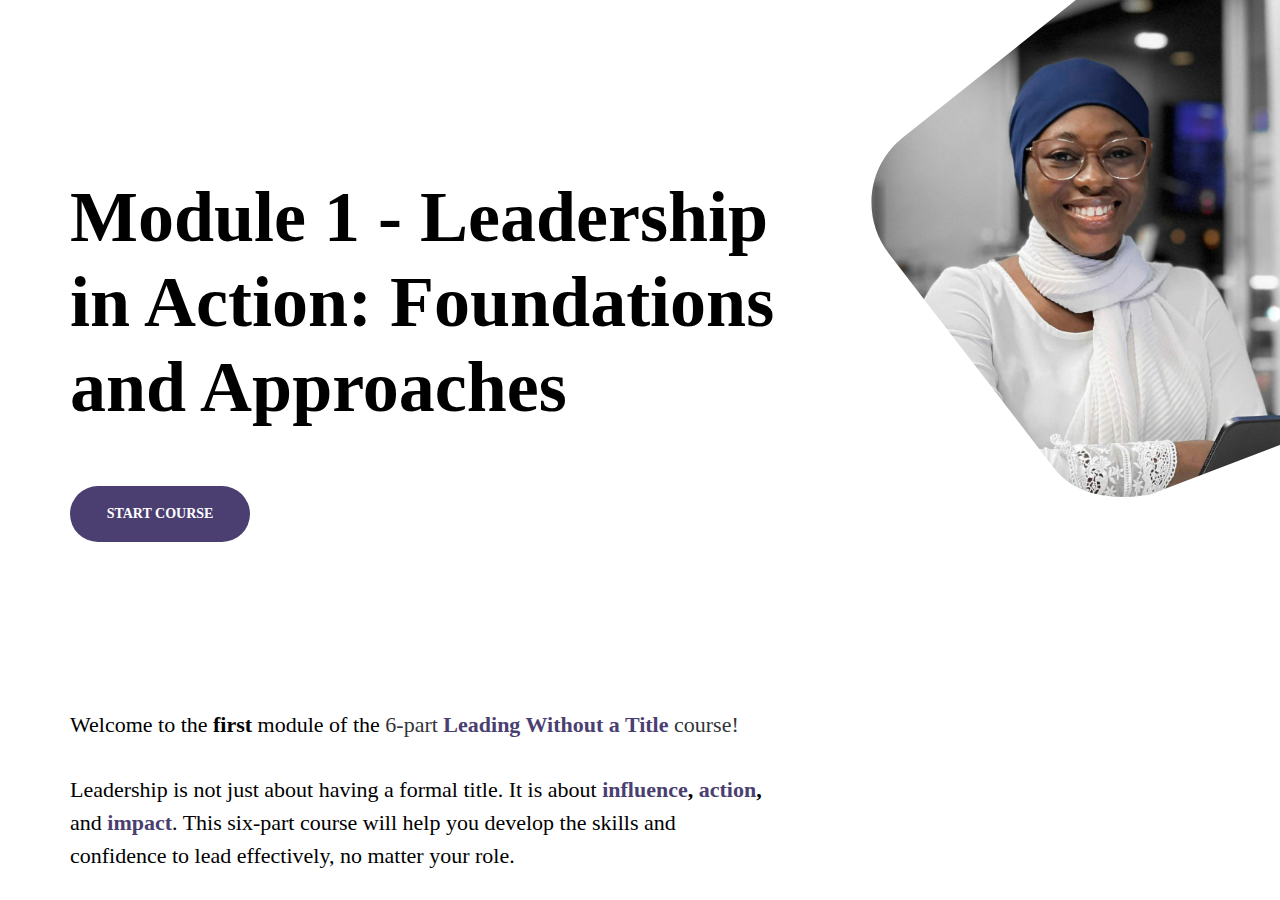
<file: index.html>
<!DOCTYPE html>
<html lang="en" class="">
  <head>
    <meta http-equiv="X-UA-Compatible" content="IE=edge,chrome=1">
    <meta name="viewport" content="width=device-width, initial-scale=1">
    <meta charset="utf-8">

    <title>Module 1 - Leadership in Action: Foundations and Approaches</title>

    <link type="text/css" rel="stylesheet" href="lib/icomoon.css">
    <script type="text/javascript" src="lib/player-0.0.11.min.js"></script>
    <script type="text/javascript" src="lib/lzwcompress.js"></script>

    <!-- Resize Hack -->
    <script type="text/javascript">
      window.resizeTo(screen.width, screen.height);
    </script>
    
    <!--[if lt IE 9]>
    <script src="//html5shiv.googlecode.com/svn/trunk/html5.js"></script>
    <![endif]-->

    <script id="__ENTRY__" type="application/json">
      {".js":["rise/f7de627e.js"]}
    </script>

    <script id="__REMOTE_ENTRIES__" type="application/json">
      {"mondrian":{".js":["mondrian/entry.js"]}}
    </script>

    <script>
      (function() {
        const jsonp = {}

        function loadModule(manifest) {
          const p = []

          if (manifest['.css'] != null) {
            for (var idx = 0; idx < manifest['.css'].length; idx++) {
              p.push(new Promise((resolve, reject) => {
                var link = document.createElement('link')
                link.onload = resolve
                link.onerror = reject
                link.rel = 'stylesheet'
                link.href = 'lib/' + manifest['.css'][idx]
                document.body.appendChild(link)
              }))
            }
          }

          if (manifest['.js'] != null) {
            for (var idx = 0; idx < manifest['.js'].length; idx++) {
              p.push(new Promise((resolve, reject) => {
                var script = document.createElement('script')
                script.onload = resolve
                script.onerror = reject
                script.src = 'lib/' + manifest['.js'][idx]
                document.body.appendChild(script)
              }))
            }
          }

          return Promise.all(p)
        }

        function deserialize(str) {
          const buffer = Uint8Array.from(atob(str), c => c.charCodeAt(0))
          const json = new TextDecoder().decode(buffer)
          const result = JSON.parse(json)
          return result
        }

        function __loadEntry() {
          return loadModule(JSON.parse(document.getElementById('__ENTRY__').textContent))
        }

        function __loadRemoteEntry(name) {
          const manifest = JSON.parse(document.getElementById('__REMOTE_ENTRIES__').textContent)
          if (manifest[name] == null) throw new Error(`Missing manifest for remote entry "${name}".`)
          return loadModule(manifest[name])
        }
        
        async function __loadJsonp(id, path) {
          try {
            return await new Promise((resolve, reject) => {
              try {
                jsonp[id] = resolve
                const script = document.createElement('script')
                script.onerror = reject
                script.src = `./${path}`
                document.head.appendChild(script)
              } catch (err) {
                reject(err)
              }
            })
          } finally {
            delete jsonp[id]
          }
        }

        function __resolveJsonp(id, data) {
          const resolve = jsonp[id]
          if (typeof resolve !== 'function') {
            throw new Error(`Could not load JSONP "${id}"`)
          }
          resolve(data)
        }

        async function __fetchCourse(name) {
          name = name == null ? window.i18n.default : name
          if (!window.i18n.available.includes(name)) {
            console.warn(`Could not load locale "${name}"`)
            name = window.i18n.available[0]
          }
          const encoded = await __loadJsonp(`course:${name}`, `locales/${name}.js`)
          const courseData = deserialize(encoded)
          return courseData
        }

        window.__loadEntry = __loadEntry
        window.__loadRemoteEntry = __loadRemoteEntry
        window.__loadJsonp = __loadJsonp
        window.__resolveJsonp = __resolveJsonp
        window.__fetchCourse = __fetchCourse
      })()
    </script>
  </head>
  <body>
    <div id="app"></div>
    <script type="text/javascript">
  (function(root) {
    window.i18n = {"available":["und"],"default":"und"};
    window.partnerContent = [];

    function isExport() {
      return true;
    }

    function resolvePath(path) {
      return ('assets/').concat(path);
    }

    function resolveFontPath(font) {
      return ('lib/fonts/').concat(font.key.split('/').reverse()[0]);
    }

    function fetchAvailableLocales() {
      return window.i18n
    }

    root.Runtime = {
      fetch: window.__fetchCourse,
      fetchAvailableLocales: fetchAvailableLocales,
      isExport: isExport,
      resolvePath: resolvePath,
      resolveFontPath: resolveFontPath
    };
  }(window));
</script>

    
    <script>__loadEntry()</script>
    
  </body>
</html>
</file>
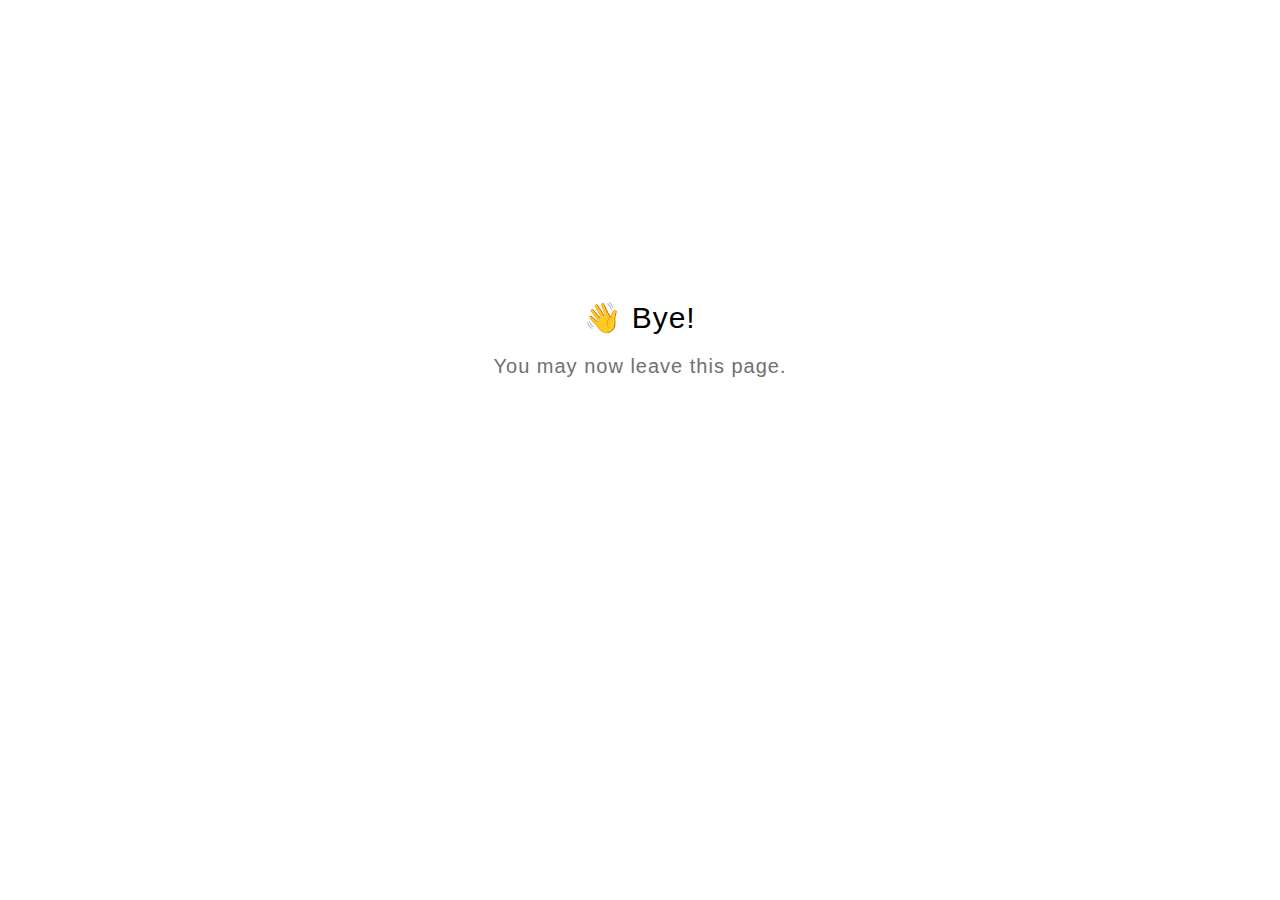
<file: goodbye.html>
<!DOCTYPE html>
<html lang="en">
  <head>
    <title>Goodbye</title>
    <meta charset="utf-8" lang="en">
    <style>
      html {
        font-size: 20px;
        font-family: 'lato', sans-serif;
        font-weight: lighter;
        letter-spacing: 0.05rem;
      }

      .goodbye-container {
        text-align: center;
        margin-top: 15rem;
      }

      .bye-message {
        font-size: 1.5rem;
      }

      .exit-text {
        color: #707070;
        margin-top: 1rem;
      }
    </style>
  </head>
  <body>
    <div class="goodbye-container">
      <div class="bye-message">👋 Bye!</div>
      <div class="exit-text">You may now leave this page.</div>
    </div>
  </body>
</html>
</file>
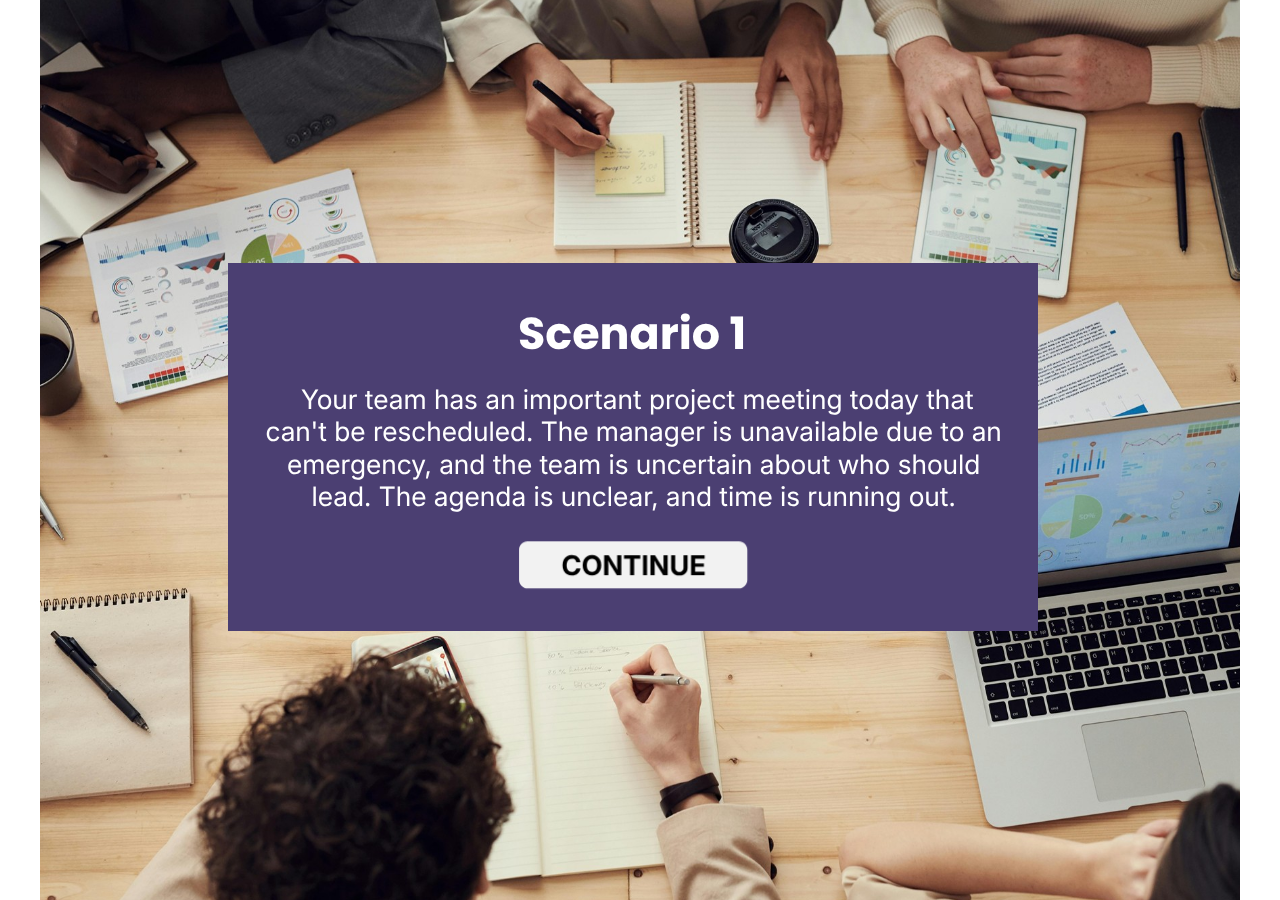
<file: assets/-Iqu2BkxGkBFpXe9/story.html>
﻿<!doctype html>
<html lang="en-US">
<head>
  <meta charset="utf-8">
  <!-- Created using Storyline 360 x64 - http://www.articulate.com  -->
  <!-- version: 3.98.34263.0 -->
  <title>Leading Without a Title</title>
  <meta http-equiv="x-ua-compatible" content="IE=edge"/>
  <meta name="viewport" content="width=device-width,initial-scale=1,user-scalable=no,shrink-to-fit=no,minimal-ui"/>
  <meta name="apple-mobile-web-app-capable" content="yes"/>
  <style>
    html, body { height: 100%; padding: 0; margin: 0 }
    #app { height: 100%; width: 100%; }
  </style>

  <script>
    window.DS = {};
    window.globals = {
      DATA_PATH_BASE: '',
      HAS_FRAME: true,
      HAS_SLIDE: true,

      lmsPresent: false,
      tinCanPresent: false,
      cmi5Present: false,
      aoSupport: false,
      scale: 'noscale',
      captureRc: false,
      browserSize: 'optimal',
      bgColor: '#282828',
      features: 'DropInAcc,DropInBase,DropInCore,DropInInteractions,DropInVideo,JsApiBasics,MathExpressions,MorphTransition,MultipleQuizTracking,SetFocusTrigger',
      themeName: 'unified',
      preloaderColor: '#FFFFFF',
      suppressAnalytics: false,
      productChannel: 'stable',
      publishSource: 'storyline',
      aid: 'aid|a585c140-93e9-4cd2-8749-9073a59e2662',
      cid: '4bf71d63-8cd8-4df7-b827-ae9e817a0441',
      playerVersion: '3.98.34263.0',
      publishTimestamp: '2025-04-04T08:11:20.9134601Z',
      maxIosVideoElements: 10,
      connectionSettings: { message: 'You%20are%20offline.%20Trying%20to%20reconnect...', useDarkTheme: false, mode: 'disabled' },
      hasFeature: function(feature) {
        return this.features.split(',').includes(feature);
      },
      
      parseParams: function(qs) {
        if (window.globals.parsedParams != null) {
          return window.globals.parsedParams;
        }
        qs = (qs || window.location.search.substr(1)).split('+').join(' ');
        var params = {},
            tokens,
            re = /[?&]?([^=]+)=([^&]*)/g;

        while (tokens = re.exec(qs)) {
          params[decodeURIComponent(tokens[1]).trim()] =
            decodeURIComponent(tokens[2]).trim();
        }
        window.globals.parsedParams = params;
        return params;
      }

    };
  </script>
  <script>
    var isIe11 = ('ActiveXObject' in window || window.MSBlobBuilder != null)
      && window.msCrypto != null && !window.ActiveXObject;
    if (isIe11) {
      window.globals.unsupportedBrowser = true;
      document.write(atob('[base64]'));
    }
  </script>

  <script>
    if (window.globals.hasFeature('NewAiCourseTranslation')) {
      
      
    }
  </script>

  
  <script>window.THREE = { };</script>
  
<meta name="robots" content="noindex, nofollow"></head>
<body style="background: #282828" class="cs-HTML theme-unified">
<script src="player-interface.js"></script>
  <script>!function(){var e,i=/iPhone/i,o=/iPod/i,n=/iPad/i,t=/\biOS-universal(?:.+)Mac\b/i,r=/\bAndroid(?:.+)Mobile\b/i,a=/Android/i,d=/(?:SD4930UR|\bSilk(?:.+)Mobile\b)/i,p=/Silk/i,l=/Windows Phone/i,u=/\bWindows(?:.+)ARM\b/i,b=/BlackBerry/i,s=/BB10/i,c=/Opera Mini/i,f=/\b(CriOS|Chrome)(?:.+)Mobile/i,h=/Mobile(?:.+)Firefox\b/i,v=function(e){return void 0!==e&&"MacIntel"===e.platform&&"number"==typeof e.maxTouchPoints&&e.maxTouchPoints>1&&"undefined"==typeof MSStream};e=function(e){var m={userAgent:"",platform:"",maxTouchPoints:0};e||"undefined"==typeof navigator?"string"==typeof e?m.userAgent=e:e&&e.userAgent&&(m={userAgent:e.userAgent,platform:e.platform,maxTouchPoints:e.maxTouchPoints||0}):m={userAgent:navigator.userAgent,platform:navigator.platform,maxTouchPoints:navigator.maxTouchPoints||0};var g=m.userAgent,y=g.split("[FBAN");void 0!==y[1]&&(g=y[0]),void 0!==(y=g.split("Twitter"))[1]&&(g=y[0]);var A=function(e){return function(i){return i.test(e)}}(g),w={apple:{phone:A(i)&&!A(l),ipod:A(o),tablet:!A(i)&&(A(n)||v(m))&&!A(l),universal:A(t),device:(A(i)||A(o)||A(n)||A(t)||v(m))&&!A(l)},amazon:{phone:A(d),tablet:!A(d)&&A(p),device:A(d)||A(p)},android:{phone:!A(l)&&A(d)||!A(l)&&A(r),tablet:!A(l)&&!A(d)&&!A(r)&&(A(p)||A(a)),device:!A(l)&&(A(d)||A(p)||A(r)||A(a))||A(/\bokhttp\b/i)},windows:{phone:A(l),tablet:A(u),device:A(l)||A(u)},other:{blackberry:A(b),blackberry10:A(s),opera:A(c),firefox:A(h),chrome:A(f),device:A(b)||A(s)||A(c)||A(h)||A(f)},any:!1,phone:!1,tablet:!1};return w.any=w.apple.device||w.android.device||w.windows.device||w.other.device,w.phone=w.apple.phone||w.android.phone||w.windows.phone,w.tablet=w.apple.tablet||w.android.tablet||w.windows.tablet,w}(),"object"==typeof exports&&"undefined"!=typeof module?module.exports=e:"function"==typeof define&&define.amd?define((function(){return e})):this.isMobile=e}();
    window.isMobile.apple.tablet = window.isMobile.apple.tablet ||
      (navigator.platform === 'MacIntel' && navigator.maxTouchPoints > 1);
    window.isMobile.apple.device = window.isMobile.apple.device || window.isMobile.apple.tablet;
    window.isMobile.tablet = window.isMobile.tablet || window.isMobile.apple.tablet;
    window.isMobile.any = window.isMobile.any || window.isMobile.apple.tablet;
  </script>

  <div id="focus-sink" tabindex="-1"></div>

  <div id="preso"></div>
  <script>
    (function() {

      var classTypes = [ 'desktop', 'mobile', 'phone', 'tablet' ];

      var addDeviceClasses = function(prefix, testObj) {
        var curr, i;
        for (i = 0; i < classTypes.length; i++) {
          curr = classTypes[i];
          if (testObj[curr]) {
            document.body.classList.add(prefix + curr);
          }
        }
      };

      var params = window.globals.parseParams(),
          isDevicePreview = params.devicepreview === '1',
          isPhoneOverride = params.deviceType === 'phone' || (isDevicePreview && params.phone == '1'),
          isTabletOverride = (params.deviceType === 'tablet' || isDevicePreview) && !isPhoneOverride,
          isMobileOverride = isPhoneOverride || isTabletOverride;

      var deviceView = {
        desktop: !window.isMobile.any && !isMobileOverride,
        mobile: window.isMobile.any || isMobileOverride,
        phone: isPhoneOverride || (window.isMobile.phone && !isTabletOverride),
        tablet: isTabletOverride || window.isMobile.tablet
      };

      window.globals.deviceView = deviceView;
      window.isMobile.desktop = !window.isMobile.any;
      window.isMobile.mobile = window.isMobile.any;

      addDeviceClasses('view-', deviceView);

    })();
  </script>
  
  <script src='story_content/triggers.js' type=text/javascript></script>
<script src='story_content/user.js' type=text/javascript></script>
  <div class="slide-loader"></div>

  <script>
    var doc = document, loader = doc.body.querySelector('.slide-loader'); [ 1, 2, 3 ].forEach(function(n) { var d = doc.createElement('div'); d.style.backgroundColor = window.globals.preloaderColor; d.classList.add('mobile-loader-dot'); d.classList.add('dot' + n); loader.appendChild(d); });
  </script>

  <div class="mobile-load-title-overlay" style="display: none">
    <div class="mobile-load-title">Leading Without a Title</div>
  </div>

  <div class="mobile-chrome-warning"></div>

  
<style>
  .warn-connection-dialog {
    display: none;
    background: transparent;
    pointer-events: all;
    position: fixed;
    left: 0;
    top: 0;
    width: 100%;
    height: 100%;
    z-index: 999;
  }

  .warn-connection-content {
    pointer-events: all;
    border-radius: 4px;
    background: white;
    border: 1px solid #E7E7E7;
    color: #333333;
    box-shadow: 0 2px 4px rgba(0, 0, 0, 0.25);
    transition: all 150ms ease-out;
    position: absolute;
    white-space: nowrap;
  }

  .view-phone.is-landscape .warn-connection-content {
    left: 23px;
    bottom: 23px;
  }

  .view-tablet.is-landscape .warn-connection-content {
    left: 50%;
    top: 20px;
    transform: translateX(-50%);
  }

  .view-mobile.is-portrait .warn-connection-content {
    transform: translate(-50%, calc(-100% - 15px));
  }

  .warn-connection-content p {
    display: inline-block;
    margin: 0 8px 0 0;
    line-height: 33px;
    font-size: 11px;
  }

  .warn-connection-content svg {
    position: relative;
    vertical-align: middle;
    margin: 0 2px 2px 8px;
  }

  .view-desktop .warn-connection-content {
    left: 1.5em;
    bottom: 1.5em;
  }

  .view-desktop .warn-connection-content p {
    font-size: 1.1em;
  }

  .is-offline .warn-connection-dialog {
    display: block;
  }

  .is-offline .cs-panel * {
    pointer-events: none !important;
  }

  .is-offline .cs-panel {
    pointer-events: all !important;
  }

  .is-offline #nav-controls * {
    pointer-events: none !important;
  }

  .is-offline #nav-controls {
    pointer-events: all !important;
  }
</style>

<div class="warn-connection-dialog" role="alertdialog" aria-modal="true" tabindex="0" aria-labelledby="warn-connection-message">
  <div class="warn-connection-content">
    <svg width="17" height="15" viewBox="0 0 17 15" xmlns="http://www.w3.org/2000/svg">
      <path fill="#8F0000" stroke="white" d="M16.07,12.98 L15.88,12.23 L9.51,1.21 C8.97,0.26,7.6,0.26,7.06,1.21 L0.69,12.23 C0.15,13.16,0.81,14.36,1.91,14.36 H14.65 C15.47,14.36,16.05,13.7,16.07,12.98 Z"/>
      <path fill="white" stroke="white" d="M8.58,5.5 C8.35,5.28,8.5,5.35,8.21,5.32 C8.09,5.35,7.97,5.49,7.96,5.67 C7.97,5.79,7.98,5.92,7.98,6.04 L7.98,6.04 C7.99,6.17,8,6.31,8.01,6.43 L8.01,6.44 C8.03,6.92,8.06,7.41,8.09,7.9 L8.09,7.9 C8.12,8.39,8.14,8.88,8.17,9.37 C8.17,9.39,8.18,9.42,8.2,9.44 C8.23,9.46,8.25,9.47,8.28,9.47 C8.31,9.47,8.34,9.46,8.35,9.44 C8.37,9.43,8.38,9.4,8.39,9.35 L8.39,9.34 C8.39,9.24,8.4,9.15,8.4,9.05 L8.4,9.05 C8.41,8.96,8.41,8.86,8.42,8.75 C8.43,8.44,8.45,8.12,8.47,7.81 L8.47,7.81 C8.49,7.49,8.51,7.18,8.53,6.87 C8.55,6.46,8.56,6.05,8.59,5.64 L8.6,5.62 C8.6,5.57,8.59,5.53,8.58,5.5 L8.21,5.32 Z"/>
      <circle fill="white" stroke="white" cx="8.3" cy="11.35" r="0.3"/>
    </svg>
    <p id="warn-connection-message">You are offline. Trying to reconnect...</p>
  </div>
</div>

<script>
  (function() {
    window.DS.connection = {
      warningShown: false,
      assets: {},
      loadingAssetGroup: false,
      retryDelay: 500
    };

    var connectionSettings = window.globals.connectionSettings || {};

    var useConnectionMessages = window.AbortController != null &&
      window.location.protocol != 'file:' &&
      connectionSettings.mode === 'normal';

    window.DS.connection.useConnectionMessages = useConnectionMessages;

    var assetCount = 0;
    var checkLoadedId;


    if (useConnectionMessages && connectionSettings != null) {
      var contentEl = document.querySelector('.warn-connection-content');
      var messageEl = contentEl.querySelector('p');

      if (connectionSettings.useDarkTheme) {
        contentEl.style.borderColor = '#BABBBA';
        contentEl.style.backgroundColor = '#282828';
        contentEl.style.color = '#FFFFFF';
      }

      if (connectionSettings.message != null) {
        messageEl.textContent = window.decodeURIComponent(connectionSettings.message);
      }
    }

    function checkAssetsReady() {
      for (var i in DS.connection.assets) {
        if (!DS.connection.assets[i].success) {
          return false;
        }
      }
      return true;
    }

    function stopAssetGroup() {
      if (!useConnectionMessages) { return; }

      assetCount = 0;

      DS.connection.oldAssetGroup = DS.connection.assets;
      DS.connection.assets = {};
      DS.connection.loadingAssetGroup = false;
      clearInterval(checkLoadedId);
    }

    function startAssetGroup() {
      if (!useConnectionMessages) { return; }
      var ticks = 0;
      clearInterval(checkLoadedId);
      checkLoadedId = setInterval(function() {
        var loaded = 0;
        if (assetCount === 0 && loaded === 0) {
          clearInterval(checkLoadedId);
          return;
        }

        for (var i in DS.connection.assets) {
          if (DS.connection.assets[i].success) {
            loaded++;
          }
        }

        if (assetCount === loaded && checkAssetsReady()) {
          for (var i in DS.connection.assets) {
            if (DS.connection.assets[i].action) {
              DS.connection.assets[i].action();
            }
          }
          hideWarning();
          stopAssetGroup();
        }
      }, 100)
    }

    function requiredAsset(url, action, retry, type) {
      if (!useConnectionMessages) { return; }
      if (DS.connection.assets[url]) { return; }

      DS.connection.assets[url] = {
        success: false, action: action, retry: retry, type: type
      };
      assetCount = Object.keys(DS.connection.assets).length;
      if (!DS.connection.loadingAssetGroup) {
        startAssetGroup();
      }
      DS.connection.loadingAssetGroup = true;
    }

    function assetLoaded(url) {
      if (!useConnectionMessages) { return; }
      if (DS.connection.assets[url]) {
        DS.connection.assets[url].success = true;
      }
    }

    function assetFailed(url) {
      if (!useConnectionMessages) { return; }
      if (!DS.connection.assets[url]) {
        if (/\.js$/.test(url) && url.indexOf('transcripts') === -1) {
          setTimeout(function() {
            if (DS.connection.lastSlideLoaded != null) {
              DS.connection.lastSlideLoaded();
            }
          }, DS.connection.retryDelay);
        }
        return;
      }
      if (!DS.connection.warningShown) { showWarning(); }
      if (DS.connection.assets[url].retry) {
        setTimeout(function() {
          if (!DS.connection.assets[url].success) {
            DS.connection.assets[url].retry()
          }
        }, DS.connection.retryDelay);
      }
    }

    function hideWarning() {
      document.body.classList.remove('is-offline');
      DS.connection.warningShown = false;
      enableKeys();
    }
    DS.connection.hideWarning = hideWarning

    function showWarning(btn) {
      document.body.classList.add('is-offline')
      DS.connection.warningShown = true;
      updateWarningPosition();
      disableKeys();
    }

    function updateWarningPosition() {
      if (!DS.connection.warningShown) {
        return;
      }

      var isPortrait = document.body.classList.contains('is-portrait');
      var isMobile = document.body.classList.contains('view-mobile');
      var warningEl = document.querySelector('.warn-connection-content');

      if (isPortrait && isMobile) {
        var slide = document.querySelector('.primary-slide');
        var slideRect = slide != null
          ? slide.getBoundingClientRect()
          : { top: window.innerHeight, left: 0, width: window.innerWidth };

        warningEl.style.top = `${slideRect.top}px`
        warningEl.style.left = `${slideRect.left + slideRect.width / 2}px`
      } else {
        warningEl.style.top = null;
        warningEl.style.left = null;
      }

      window.requestAnimationFrame(updateWarningPosition);
    }

    function onDisableKeyDown(e) {
      e.preventDefault();
      e.stopImmediatePropagation();
    }

    function onDisableKeyUp(e) {
      e.preventDefault();
      e.stopImmediatePropagation();
    }

    var accStyle = document.createElement('style');
    var warnDialogEl = document.querySelector('.warn-connection-dialog');

    function disableKeys() {
      if (DS.views && DS.views.nsStack && DS.views.nsStack.length === 1) {
        DS.views.nsStack[0].tabReachable = false
        DS.views.nsStack[0].updateTabIndex(true, true);
      }

      accStyle.innerHTML = '.acc-shadow-dom { display: none; }';
      document.body.appendChild(accStyle);

      warnDialogEl.parentNode.append(warnDialogEl);
      warnDialogEl.focus();
    }

    function enableKeys() {
      accStyle.remove();
      if (DS.views && DS.views.nsStack && DS.views.nsStack.length === 1 && DS.views.nsStack[0].name === '_frame') {
        DS.views.nsStack[0].tabReachable = true;
        DS.views.nsStack[0].updateTabIndex();
      }
    }

    // these will all be noops if the feature flag isn't set in
    // the data and `window.globals.features`
    DS.connection.requiredAsset = requiredAsset;
    DS.connection.assetLoaded = assetLoaded;
    DS.connection.assetFailed = assetFailed;
    DS.connection.stopAssetGroup = stopAssetGroup;
    DS.connection.startAssetGroup = startAssetGroup;
  })();
</script>


  <script>
    
    if (window.autoSpider && window.vInterfaceObject) {
      document.querySelector('.mobile-load-title-overlay').style.display = 'none';
    }
  </script>

  

  <link rel="stylesheet" href="html5/data/css/output.min.css" data-noprefix/>
</body>
<script src="html5/lib/scripts/bootstrapper.min.js"></script>
</html>
</file>
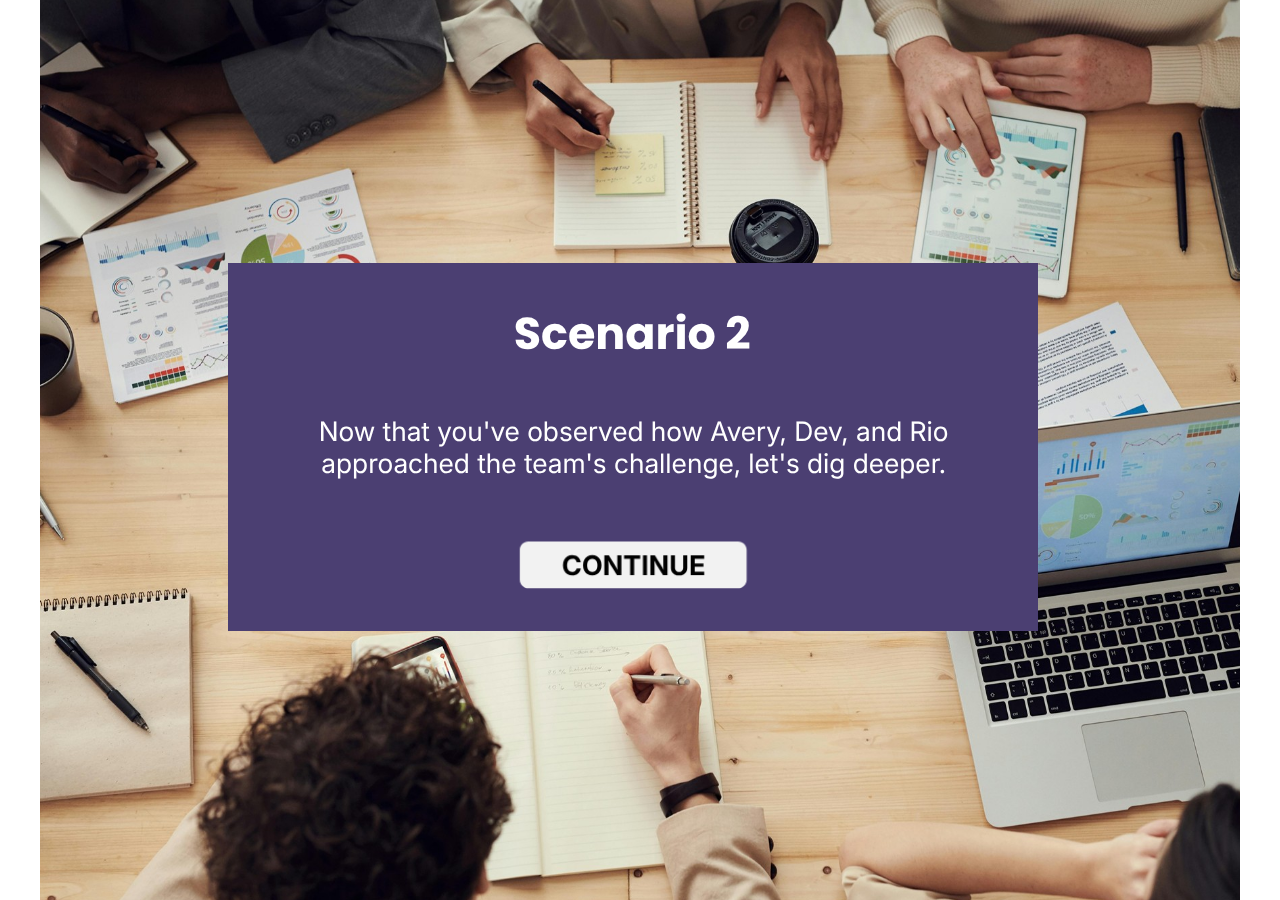
<file: assets/ugL4fq34dIuwtWZl/story.html>
﻿<!doctype html>
<html lang="en-US">
<head>
  <meta charset="utf-8">
  <!-- Created using Storyline 360 x64 - http://www.articulate.com  -->
  <!-- version: 3.98.34263.0 -->
  <title>LWAT Scenario 2</title>
  <meta http-equiv="x-ua-compatible" content="IE=edge"/>
  <meta name="viewport" content="width=device-width,initial-scale=1,user-scalable=no,shrink-to-fit=no,minimal-ui"/>
  <meta name="apple-mobile-web-app-capable" content="yes"/>
  <style>
    html, body { height: 100%; padding: 0; margin: 0 }
    #app { height: 100%; width: 100%; }
  </style>

  <script>
    window.DS = {};
    window.globals = {
      DATA_PATH_BASE: '',
      HAS_FRAME: true,
      HAS_SLIDE: true,

      lmsPresent: false,
      tinCanPresent: false,
      cmi5Present: false,
      aoSupport: false,
      scale: 'noscale',
      captureRc: false,
      browserSize: 'optimal',
      bgColor: '#282828',
      features: 'DropInAcc,DropInBase,DropInCore,DropInInteractions,DropInVideo,JsApiBasics,MathExpressions,MorphTransition,MultipleQuizTracking,SetFocusTrigger',
      themeName: 'unified',
      preloaderColor: '#FFFFFF',
      suppressAnalytics: false,
      productChannel: 'stable',
      publishSource: 'storyline',
      aid: 'aid|a585c140-93e9-4cd2-8749-9073a59e2662',
      cid: '4bf71d63-8cd8-4df7-b827-ae9e817a0441',
      playerVersion: '3.98.34263.0',
      publishTimestamp: '2025-04-04T08:10:05.7718699Z',
      maxIosVideoElements: 10,
      connectionSettings: { message: 'You%20are%20offline.%20Trying%20to%20reconnect...', useDarkTheme: false, mode: 'disabled' },
      hasFeature: function(feature) {
        return this.features.split(',').includes(feature);
      },
      
      parseParams: function(qs) {
        if (window.globals.parsedParams != null) {
          return window.globals.parsedParams;
        }
        qs = (qs || window.location.search.substr(1)).split('+').join(' ');
        var params = {},
            tokens,
            re = /[?&]?([^=]+)=([^&]*)/g;

        while (tokens = re.exec(qs)) {
          params[decodeURIComponent(tokens[1]).trim()] =
            decodeURIComponent(tokens[2]).trim();
        }
        window.globals.parsedParams = params;
        return params;
      }

    };
  </script>
  <script>
    var isIe11 = ('ActiveXObject' in window || window.MSBlobBuilder != null)
      && window.msCrypto != null && !window.ActiveXObject;
    if (isIe11) {
      window.globals.unsupportedBrowser = true;
      document.write(atob('[base64]'));
    }
  </script>

  <script>
    if (window.globals.hasFeature('NewAiCourseTranslation')) {
      
      
    }
  </script>

  
  <script>window.THREE = { };</script>
  
<meta name="robots" content="noindex, nofollow"></head>
<body style="background: #282828" class="cs-HTML theme-unified">
<script src="player-interface.js"></script>
  <script>!function(){var e,i=/iPhone/i,o=/iPod/i,n=/iPad/i,t=/\biOS-universal(?:.+)Mac\b/i,r=/\bAndroid(?:.+)Mobile\b/i,a=/Android/i,d=/(?:SD4930UR|\bSilk(?:.+)Mobile\b)/i,p=/Silk/i,l=/Windows Phone/i,u=/\bWindows(?:.+)ARM\b/i,b=/BlackBerry/i,s=/BB10/i,c=/Opera Mini/i,f=/\b(CriOS|Chrome)(?:.+)Mobile/i,h=/Mobile(?:.+)Firefox\b/i,v=function(e){return void 0!==e&&"MacIntel"===e.platform&&"number"==typeof e.maxTouchPoints&&e.maxTouchPoints>1&&"undefined"==typeof MSStream};e=function(e){var m={userAgent:"",platform:"",maxTouchPoints:0};e||"undefined"==typeof navigator?"string"==typeof e?m.userAgent=e:e&&e.userAgent&&(m={userAgent:e.userAgent,platform:e.platform,maxTouchPoints:e.maxTouchPoints||0}):m={userAgent:navigator.userAgent,platform:navigator.platform,maxTouchPoints:navigator.maxTouchPoints||0};var g=m.userAgent,y=g.split("[FBAN");void 0!==y[1]&&(g=y[0]),void 0!==(y=g.split("Twitter"))[1]&&(g=y[0]);var A=function(e){return function(i){return i.test(e)}}(g),w={apple:{phone:A(i)&&!A(l),ipod:A(o),tablet:!A(i)&&(A(n)||v(m))&&!A(l),universal:A(t),device:(A(i)||A(o)||A(n)||A(t)||v(m))&&!A(l)},amazon:{phone:A(d),tablet:!A(d)&&A(p),device:A(d)||A(p)},android:{phone:!A(l)&&A(d)||!A(l)&&A(r),tablet:!A(l)&&!A(d)&&!A(r)&&(A(p)||A(a)),device:!A(l)&&(A(d)||A(p)||A(r)||A(a))||A(/\bokhttp\b/i)},windows:{phone:A(l),tablet:A(u),device:A(l)||A(u)},other:{blackberry:A(b),blackberry10:A(s),opera:A(c),firefox:A(h),chrome:A(f),device:A(b)||A(s)||A(c)||A(h)||A(f)},any:!1,phone:!1,tablet:!1};return w.any=w.apple.device||w.android.device||w.windows.device||w.other.device,w.phone=w.apple.phone||w.android.phone||w.windows.phone,w.tablet=w.apple.tablet||w.android.tablet||w.windows.tablet,w}(),"object"==typeof exports&&"undefined"!=typeof module?module.exports=e:"function"==typeof define&&define.amd?define((function(){return e})):this.isMobile=e}();
    window.isMobile.apple.tablet = window.isMobile.apple.tablet ||
      (navigator.platform === 'MacIntel' && navigator.maxTouchPoints > 1);
    window.isMobile.apple.device = window.isMobile.apple.device || window.isMobile.apple.tablet;
    window.isMobile.tablet = window.isMobile.tablet || window.isMobile.apple.tablet;
    window.isMobile.any = window.isMobile.any || window.isMobile.apple.tablet;
  </script>

  <div id="focus-sink" tabindex="-1"></div>

  <div id="preso"></div>
  <script>
    (function() {

      var classTypes = [ 'desktop', 'mobile', 'phone', 'tablet' ];

      var addDeviceClasses = function(prefix, testObj) {
        var curr, i;
        for (i = 0; i < classTypes.length; i++) {
          curr = classTypes[i];
          if (testObj[curr]) {
            document.body.classList.add(prefix + curr);
          }
        }
      };

      var params = window.globals.parseParams(),
          isDevicePreview = params.devicepreview === '1',
          isPhoneOverride = params.deviceType === 'phone' || (isDevicePreview && params.phone == '1'),
          isTabletOverride = (params.deviceType === 'tablet' || isDevicePreview) && !isPhoneOverride,
          isMobileOverride = isPhoneOverride || isTabletOverride;

      var deviceView = {
        desktop: !window.isMobile.any && !isMobileOverride,
        mobile: window.isMobile.any || isMobileOverride,
        phone: isPhoneOverride || (window.isMobile.phone && !isTabletOverride),
        tablet: isTabletOverride || window.isMobile.tablet
      };

      window.globals.deviceView = deviceView;
      window.isMobile.desktop = !window.isMobile.any;
      window.isMobile.mobile = window.isMobile.any;

      addDeviceClasses('view-', deviceView);

    })();
  </script>
  
  <script src='story_content/triggers.js' type=text/javascript></script>
<script src='story_content/user.js' type=text/javascript></script>
  <div class="slide-loader"></div>

  <script>
    var doc = document, loader = doc.body.querySelector('.slide-loader'); [ 1, 2, 3 ].forEach(function(n) { var d = doc.createElement('div'); d.style.backgroundColor = window.globals.preloaderColor; d.classList.add('mobile-loader-dot'); d.classList.add('dot' + n); loader.appendChild(d); });
  </script>

  <div class="mobile-load-title-overlay" style="display: none">
    <div class="mobile-load-title">LWAT Scenario 2</div>
  </div>

  <div class="mobile-chrome-warning"></div>

  
<style>
  .warn-connection-dialog {
    display: none;
    background: transparent;
    pointer-events: all;
    position: fixed;
    left: 0;
    top: 0;
    width: 100%;
    height: 100%;
    z-index: 999;
  }

  .warn-connection-content {
    pointer-events: all;
    border-radius: 4px;
    background: white;
    border: 1px solid #E7E7E7;
    color: #333333;
    box-shadow: 0 2px 4px rgba(0, 0, 0, 0.25);
    transition: all 150ms ease-out;
    position: absolute;
    white-space: nowrap;
  }

  .view-phone.is-landscape .warn-connection-content {
    left: 23px;
    bottom: 23px;
  }

  .view-tablet.is-landscape .warn-connection-content {
    left: 50%;
    top: 20px;
    transform: translateX(-50%);
  }

  .view-mobile.is-portrait .warn-connection-content {
    transform: translate(-50%, calc(-100% - 15px));
  }

  .warn-connection-content p {
    display: inline-block;
    margin: 0 8px 0 0;
    line-height: 33px;
    font-size: 11px;
  }

  .warn-connection-content svg {
    position: relative;
    vertical-align: middle;
    margin: 0 2px 2px 8px;
  }

  .view-desktop .warn-connection-content {
    left: 1.5em;
    bottom: 1.5em;
  }

  .view-desktop .warn-connection-content p {
    font-size: 1.1em;
  }

  .is-offline .warn-connection-dialog {
    display: block;
  }

  .is-offline .cs-panel * {
    pointer-events: none !important;
  }

  .is-offline .cs-panel {
    pointer-events: all !important;
  }

  .is-offline #nav-controls * {
    pointer-events: none !important;
  }

  .is-offline #nav-controls {
    pointer-events: all !important;
  }
</style>

<div class="warn-connection-dialog" role="alertdialog" aria-modal="true" tabindex="0" aria-labelledby="warn-connection-message">
  <div class="warn-connection-content">
    <svg width="17" height="15" viewBox="0 0 17 15" xmlns="http://www.w3.org/2000/svg">
      <path fill="#8F0000" stroke="white" d="M16.07,12.98 L15.88,12.23 L9.51,1.21 C8.97,0.26,7.6,0.26,7.06,1.21 L0.69,12.23 C0.15,13.16,0.81,14.36,1.91,14.36 H14.65 C15.47,14.36,16.05,13.7,16.07,12.98 Z"/>
      <path fill="white" stroke="white" d="M8.58,5.5 C8.35,5.28,8.5,5.35,8.21,5.32 C8.09,5.35,7.97,5.49,7.96,5.67 C7.97,5.79,7.98,5.92,7.98,6.04 L7.98,6.04 C7.99,6.17,8,6.31,8.01,6.43 L8.01,6.44 C8.03,6.92,8.06,7.41,8.09,7.9 L8.09,7.9 C8.12,8.39,8.14,8.88,8.17,9.37 C8.17,9.39,8.18,9.42,8.2,9.44 C8.23,9.46,8.25,9.47,8.28,9.47 C8.31,9.47,8.34,9.46,8.35,9.44 C8.37,9.43,8.38,9.4,8.39,9.35 L8.39,9.34 C8.39,9.24,8.4,9.15,8.4,9.05 L8.4,9.05 C8.41,8.96,8.41,8.86,8.42,8.75 C8.43,8.44,8.45,8.12,8.47,7.81 L8.47,7.81 C8.49,7.49,8.51,7.18,8.53,6.87 C8.55,6.46,8.56,6.05,8.59,5.64 L8.6,5.62 C8.6,5.57,8.59,5.53,8.58,5.5 L8.21,5.32 Z"/>
      <circle fill="white" stroke="white" cx="8.3" cy="11.35" r="0.3"/>
    </svg>
    <p id="warn-connection-message">You are offline. Trying to reconnect...</p>
  </div>
</div>

<script>
  (function() {
    window.DS.connection = {
      warningShown: false,
      assets: {},
      loadingAssetGroup: false,
      retryDelay: 500
    };

    var connectionSettings = window.globals.connectionSettings || {};

    var useConnectionMessages = window.AbortController != null &&
      window.location.protocol != 'file:' &&
      connectionSettings.mode === 'normal';

    window.DS.connection.useConnectionMessages = useConnectionMessages;

    var assetCount = 0;
    var checkLoadedId;


    if (useConnectionMessages && connectionSettings != null) {
      var contentEl = document.querySelector('.warn-connection-content');
      var messageEl = contentEl.querySelector('p');

      if (connectionSettings.useDarkTheme) {
        contentEl.style.borderColor = '#BABBBA';
        contentEl.style.backgroundColor = '#282828';
        contentEl.style.color = '#FFFFFF';
      }

      if (connectionSettings.message != null) {
        messageEl.textContent = window.decodeURIComponent(connectionSettings.message);
      }
    }

    function checkAssetsReady() {
      for (var i in DS.connection.assets) {
        if (!DS.connection.assets[i].success) {
          return false;
        }
      }
      return true;
    }

    function stopAssetGroup() {
      if (!useConnectionMessages) { return; }

      assetCount = 0;

      DS.connection.oldAssetGroup = DS.connection.assets;
      DS.connection.assets = {};
      DS.connection.loadingAssetGroup = false;
      clearInterval(checkLoadedId);
    }

    function startAssetGroup() {
      if (!useConnectionMessages) { return; }
      var ticks = 0;
      clearInterval(checkLoadedId);
      checkLoadedId = setInterval(function() {
        var loaded = 0;
        if (assetCount === 0 && loaded === 0) {
          clearInterval(checkLoadedId);
          return;
        }

        for (var i in DS.connection.assets) {
          if (DS.connection.assets[i].success) {
            loaded++;
          }
        }

        if (assetCount === loaded && checkAssetsReady()) {
          for (var i in DS.connection.assets) {
            if (DS.connection.assets[i].action) {
              DS.connection.assets[i].action();
            }
          }
          hideWarning();
          stopAssetGroup();
        }
      }, 100)
    }

    function requiredAsset(url, action, retry, type) {
      if (!useConnectionMessages) { return; }
      if (DS.connection.assets[url]) { return; }

      DS.connection.assets[url] = {
        success: false, action: action, retry: retry, type: type
      };
      assetCount = Object.keys(DS.connection.assets).length;
      if (!DS.connection.loadingAssetGroup) {
        startAssetGroup();
      }
      DS.connection.loadingAssetGroup = true;
    }

    function assetLoaded(url) {
      if (!useConnectionMessages) { return; }
      if (DS.connection.assets[url]) {
        DS.connection.assets[url].success = true;
      }
    }

    function assetFailed(url) {
      if (!useConnectionMessages) { return; }
      if (!DS.connection.assets[url]) {
        if (/\.js$/.test(url) && url.indexOf('transcripts') === -1) {
          setTimeout(function() {
            if (DS.connection.lastSlideLoaded != null) {
              DS.connection.lastSlideLoaded();
            }
          }, DS.connection.retryDelay);
        }
        return;
      }
      if (!DS.connection.warningShown) { showWarning(); }
      if (DS.connection.assets[url].retry) {
        setTimeout(function() {
          if (!DS.connection.assets[url].success) {
            DS.connection.assets[url].retry()
          }
        }, DS.connection.retryDelay);
      }
    }

    function hideWarning() {
      document.body.classList.remove('is-offline');
      DS.connection.warningShown = false;
      enableKeys();
    }
    DS.connection.hideWarning = hideWarning

    function showWarning(btn) {
      document.body.classList.add('is-offline')
      DS.connection.warningShown = true;
      updateWarningPosition();
      disableKeys();
    }

    function updateWarningPosition() {
      if (!DS.connection.warningShown) {
        return;
      }

      var isPortrait = document.body.classList.contains('is-portrait');
      var isMobile = document.body.classList.contains('view-mobile');
      var warningEl = document.querySelector('.warn-connection-content');

      if (isPortrait && isMobile) {
        var slide = document.querySelector('.primary-slide');
        var slideRect = slide != null
          ? slide.getBoundingClientRect()
          : { top: window.innerHeight, left: 0, width: window.innerWidth };

        warningEl.style.top = `${slideRect.top}px`
        warningEl.style.left = `${slideRect.left + slideRect.width / 2}px`
      } else {
        warningEl.style.top = null;
        warningEl.style.left = null;
      }

      window.requestAnimationFrame(updateWarningPosition);
    }

    function onDisableKeyDown(e) {
      e.preventDefault();
      e.stopImmediatePropagation();
    }

    function onDisableKeyUp(e) {
      e.preventDefault();
      e.stopImmediatePropagation();
    }

    var accStyle = document.createElement('style');
    var warnDialogEl = document.querySelector('.warn-connection-dialog');

    function disableKeys() {
      if (DS.views && DS.views.nsStack && DS.views.nsStack.length === 1) {
        DS.views.nsStack[0].tabReachable = false
        DS.views.nsStack[0].updateTabIndex(true, true);
      }

      accStyle.innerHTML = '.acc-shadow-dom { display: none; }';
      document.body.appendChild(accStyle);

      warnDialogEl.parentNode.append(warnDialogEl);
      warnDialogEl.focus();
    }

    function enableKeys() {
      accStyle.remove();
      if (DS.views && DS.views.nsStack && DS.views.nsStack.length === 1 && DS.views.nsStack[0].name === '_frame') {
        DS.views.nsStack[0].tabReachable = true;
        DS.views.nsStack[0].updateTabIndex();
      }
    }

    // these will all be noops if the feature flag isn't set in
    // the data and `window.globals.features`
    DS.connection.requiredAsset = requiredAsset;
    DS.connection.assetLoaded = assetLoaded;
    DS.connection.assetFailed = assetFailed;
    DS.connection.stopAssetGroup = stopAssetGroup;
    DS.connection.startAssetGroup = startAssetGroup;
  })();
</script>


  <script>
    
    if (window.autoSpider && window.vInterfaceObject) {
      document.querySelector('.mobile-load-title-overlay').style.display = 'none';
    }
  </script>

  

  <link rel="stylesheet" href="html5/data/css/output.min.css" data-noprefix/>
</body>
<script src="html5/lib/scripts/bootstrapper.min.js"></script>
</html>
</file>
<file: lib/icomoon.css>
@font-face {
	font-family: 'icomoon';
	src:  url('fonts/icomoon.ttf') format('truetype'),
				url('fonts/icomoon.woff') format('woff');
	font-weight: normal;
	font-style: normal;
}

[class^="icon-"], [class*=" icon-"] {
	/* use !important to prevent issues with browser extensions that change fonts */
	font-family: 'icomoon' !important;
	speak: none;
	font-style: normal;
	font-weight: normal;
	font-variant: normal;
	text-transform: none;
	line-height: 1;

	/* Better Font Rendering =========== */
	-webkit-font-smoothing: antialiased;
	-moz-osx-font-smoothing: grayscale;
}

.icon-edit-author-name:before {
	content: "\e976";
}
.icon-lock:before {
	content: "\e977";
}
.icon-checkmark-valid:before {
	content: "\e95d";
}
.icon-close-media-panel:before {
	content: "\e95e";
}
.icon-trash4:before {
	content: "\e95f";
}
.icon-x-invalid-url:before {
	content: "\e960";
}
.icon-attach2:before {
	content: "\e961";
}
.icon-bold:before {
	content: "\e962";
}
.icon-fontcolor:before {
	content: "\e963";
}
.icon-fontsize:before {
	content: "\e964";
}
.icon-italic:before {
	content: "\e965";
}
.icon-link:before {
	content: "\e966";
}
.icon-orderedlist:before {
	content: "\e967";
}
.icon-quote:before {
	content: "\e968";
}
.icon-unorderedlist:before {
	content: "\e969";
}
.icon-feedback:before {
	content: "\e910";
}
.icon-review:before {
	content: "\e911";
}
.icon-customizable:before {
	content: "\e908";
}
.icon-design:before {
	content: "\e909";
}
.icon-interactions:before {
	content: "\e90a";
}
.icon-questions:before {
	content: "\e90b";
}
.icon-scenarios2:before {
	content: "\e90c";
}
.icon-slides:before {
	content: "\e90d";
}
.icon-desktop:before {
	content: "\e902";
}
.icon-expressions:before {
	content: "\e903";
}
.icon-poses:before {
	content: "\e904";
}
.icon-retina:before {
	content: "\e905";
}
.icon-scenarios:before {
	content: "\e906";
}
.icon-transparency:before {
	content: "\e907";
}
.icon-Master-01:before {
	content: "\e934";
}
.icon-Master-02:before {
	content: "\e93a";
}
.icon-Master-03:before {
	content: "\e939";
}
.icon-Master-04:before {
	content: "\e936";
}
.icon-Master-05:before {
	content: "\e93b";
}
.icon-Master-06:before {
	content: "\e935";
}
.icon-Master-07:before {
	content: "\e937";
}
.icon-Master-08:before {
	content: "\e938";
}
.icon-Master-09:before {
	content: "\e922";
}
.icon-Master-10:before {
	content: "\e926";
}
.icon-Master-11:before {
	content: "\e924";
}
.icon-Master-12:before {
	content: "\e928";
}
.icon-Master-13:before {
	content: "\e923";
}
.icon-Master-14:before {
	content: "\e925";
}
.icon-Master-15:before {
	content: "\e929";
}
.icon-Master-16:before {
	content: "\e927";
}
.icon-Master-17:before {
	content: "\e92b";
}
.icon-Master-18:before {
	content: "\e92c";
}
.icon-Master-19:before {
	content: "\e92d";
}
.icon-Master-20:before {
	content: "\e92e";
}
.icon-Master-21:before {
	content: "\e92f";
}
.icon-Master-22:before {
	content: "\e930";
}
.icon-Master-23:before {
	content: "\e931";
}
.icon-Master-24:before {
	content: "\e932";
}
.icon-Master-25:before {
	content: "\e933";
}
.icon-Master-26:before {
	content: "\e92a";
}
.icon-check-circle:before {
	content: "\e803";
}
.icon-trash:before {
	content: "\e804";
}
.icon-rotation:before {
	content: "\e91a";
}
.icon-vector:before {
	content: "\e91b";
}
.icon-mute:before {
	content: "\e90e";
}
.icon-volume:before {
	content: "\e90f";
}
.icon-logo:before {
	content: "\e805";
}
.icon-share:before {
	content: "\e801";
}
.icon-sorting:before {
	content: "\e91c";
}
.icon-more:before {
	content: "\e91d";
}
.icon-copy:before {
	content: "\e951";
}
.icon-clock:before {
	content: "\e915";
}
.icon-quotes-left:before {
	content: "\e918";
}
.icon-list-numbered:before {
	content: "\e916";
}
.icon-list2:before {
	content: "\e917";
}
.icon-plus:before {
	content: "\e60a";
}
.icon-info:before {
	content: "\e974";
}
.icon-cross:before {
	content: "\e913";
}
.icon-checkmark:before {
	content: "\e975";
}
.icon-arrow-up2:before {
	content: "\e959";
}
.icon-arrow-down2:before {
	content: "\e95a";
}
.icon-sort-alpha-asc:before {
	content: "\e912";
}
.icon-rtf:before {
	content: "\e94b";
}
.icon-doc:before {
	content: "\e94a";
}
.icon-pdf:before {
	content: "\e94c";
}
.icon-ppt:before {
	content: "\e94d";
}
.icon-file:before {
	content: "\e94e";
}
.icon-xls:before {
	content: "\e94f";
}
.icon-zip:before {
	content: "\e950";
}
.icon-file-alt:before {
	content: "\e944";
}
.icon-doc-alt:before {
	content: "\e943";
}
.icon-pdf-alt:before {
	content: "\e945";
}
.icon-ppt-alt:before {
	content: "\e946";
}
.icon-rtf-alt:before {
	content: "\e947";
}
.icon-xls-alt:before {
	content: "\e948";
}
.icon-zip-alt:before {
	content: "\e949";
}
.icon-attach:before {
	content: "\e942";
}
.icon-reload:before {
	content: "\e941";
}
.icon-trash2:before {
	content: "\e60d";
}
.icon-arrow-left:before {
	content: "\e608";
}
.icon-arrow-right:before {
	content: "\e609";
}
.icon-check-alt:before {
	content: "\e606";
}
.icon-password-view:before {
	content: "\e972";
}
.icon-password-hide:before {
	content: "\e973";
}
.icon-view-grid:before {
	content: "\e96c";
}
.icon-grid-view:before {
	content: "\e96c";
}
.icon-view-list:before {
	content: "\e96d";
}
.icon-list-view:before {
	content: "\e96d";
}
.icon-blocks:before {
	content: "\e95b";
}
.icon-list3:before {
	content: "\e95c";
}
.icon-export:before {
	content: "\e958";
}
.icon-screencast:before {
	content: "\e957";
}
.icon-cursor:before {
	content: "\e956";
}
.icon-documents:before {
	content: "\e952";
}
.icon-duplicate:before {
	content: "\e952";
}
.icon-trash3:before {
	content: "\e953";
}
.icon-Article:before {
	content: "\e93c";
}
.icon-Interaction:before {
	content: "\e93d";
}
.icon-Quiz:before {
	content: "\e93e";
}
.icon-Video:before {
	content: "\e93f";
}
.icon-trashcan:before {
	content: "\e921";
}
.icon-marker_style:before {
	content: "\e920";
}
.icon-photo:before {
	content: "\e91f";
}
.icon-microphone:before {
	content: "\e91e";
}
.icon-plus2:before {
	content: "\e800";
}
.icon-processing:before {
	content: "\e607";
}
.icon-menu:before {
	content: "\e602";
}
.icon-headset:before {
	content: "\e603";
}
.icon-list:before {
	content: "\e604";
}
.icon-video:before {
	content: "\e605";
}
.icon-mail:before {
	content: "\e954";
}
.icon-remove:before {
	content: "\e955";
}
.icon-up-level-2:before {
	content: "\e96e";
}
.icon-up-level-list-2:before {
	content: "\e96f";
}
.icon-plus-circle:before {
	content: "\e802";
}
.icon-up-level:before {
	content: "\e970";
}
.icon-up-level-list:before {
	content: "\e971";
}
.icon-eye:before {
	content: "\e96b";
}
.icon-tick:before {
	content: "\e900";
}
.icon-check:before {
	content: "\e901";
}
.icon-link-alt:before {
	content: "\e919";
}
.icon-chevron-down:before {
	content: "\e60b";
}
.icon-chevron-up:before {
	content: "\e60c";
}
.icon-chevron-left:before {
	content: "\e600";
}
.icon-chevron:before {
	content: "\e601";
}
.icon-chevron-right:before {
	content: "\e601";
}
.icon-close-small:before {
	content: "\e940";
}
.icon-pie-chart:before {
	content: "\e914";
}
.icon-alert:before {
	content: "\e96a";
}
</file>
